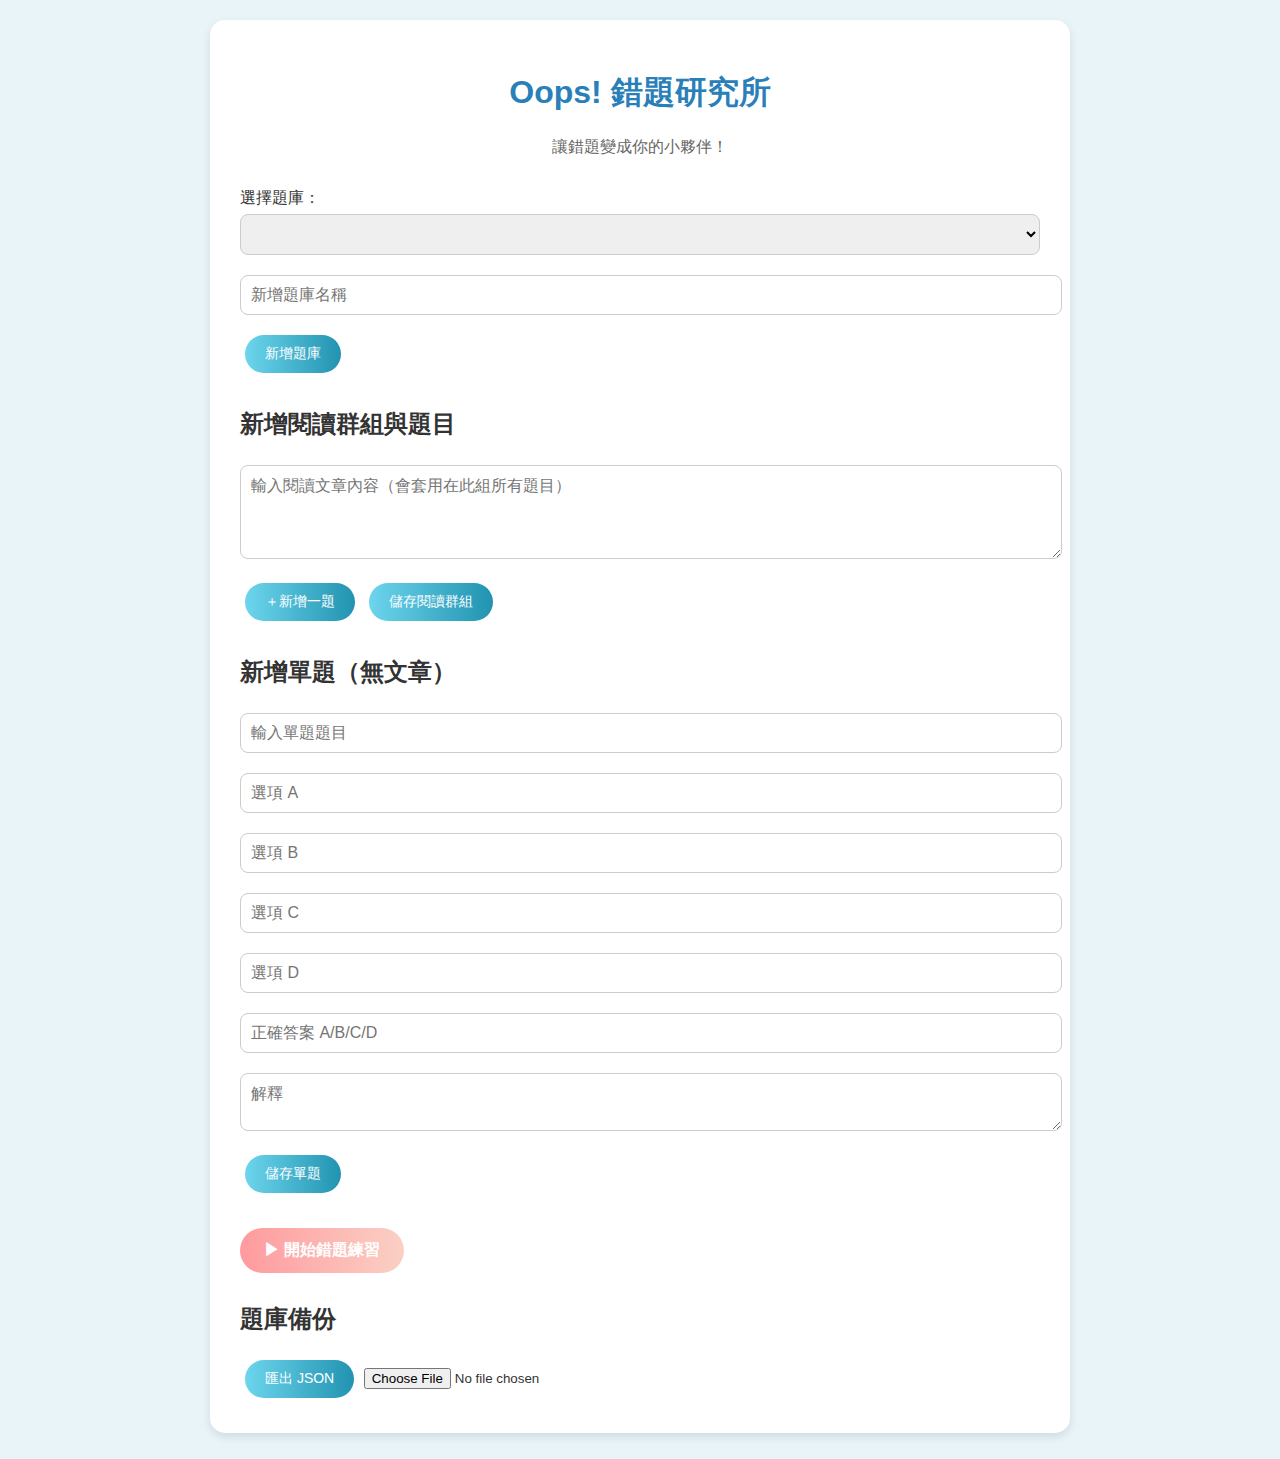
<file: index.html>
<!DOCTYPE html>

<html lang="zh-Hant">

<head>

  <meta charset="UTF-8" />

  <meta name="viewport" content="width=device-width, initial-scale=1.0" />

  <title>Oops! 錯題研究所</title>

  <link rel="stylesheet" href="style.css" />

    <!-- 網站 favicon -->

  <link rel="icon" href="/icons/favicon.ico" type="image/x-icon" />

  <!-- iOS 主畫面 icon -->

  <link rel="apple-touch-icon" href="/icons/apple-touch-icon.png" />

  <!-- Android (與部分桌機瀏覽器) -->

  <link rel="icon" type="image/png" sizes="192x192" href="/icons/icon-192.png" />

  <link rel="icon" type="image/png" sizes="512x512" href="/icons/icon-512.png" />

</head>

<body>

  <div class="container">

    <h1>Oops! 錯題研究所</h1>

    <p class="subtitle">讓錯題變成你的小夥伴！</p>



    <div class="section">

      <label for="題庫選擇">選擇題庫：</label>

      <select id="題庫選擇"></select>

      <input type="text" id="新題庫名稱" placeholder="新增題庫名稱" />

      <button onclick="新增題庫()">新增題庫</button>

    </div>



    <div class="section">

      <h2>新增閱讀群組與題目</h2>

      <textarea id="閱讀文章" rows="4" placeholder="輸入閱讀文章內容（會套用在此組所有題目）"></textarea>

      <div id="題目輸入區"></div>

      <button onclick="新增一題()">＋新增一題</button>

      <button onclick="儲存閱讀組()">儲存閱讀群組</button>

    </div>



    <div class="section">

      <h2>新增單題（無文章）</h2>

      <input type="text" id="單題內容" placeholder="輸入單題題目" /><br />

      <input type="text" class="單題選項" placeholder="選項 A" />

      <input type="text" class="單題選項" placeholder="選項 B" />

      <input type="text" class="單題選項" placeholder="選項 C" />

      <input type="text" class="單題選項" placeholder="選項 D" /><br />

      <input type="text" id="單題答案" placeholder="正確答案 A/B/C/D" />

      <textarea id="單題解釋" placeholder="解釋"></textarea><br />

      <button onclick="儲存單題()">儲存單題</button>

    </div>



    <div class="section">

      <a class="practice-button" href="practice.html">▶ 開始錯題練習</a>

    </div>



    <div class="section">

      <h2>題庫備份</h2>

      <button onclick="匯出資料()">匯出 JSON</button>

      <input type="file" onchange="匯入資料(event)" />

    </div>

  </div>



  <script src="script.js"></script>

</body>

</html>
</file>
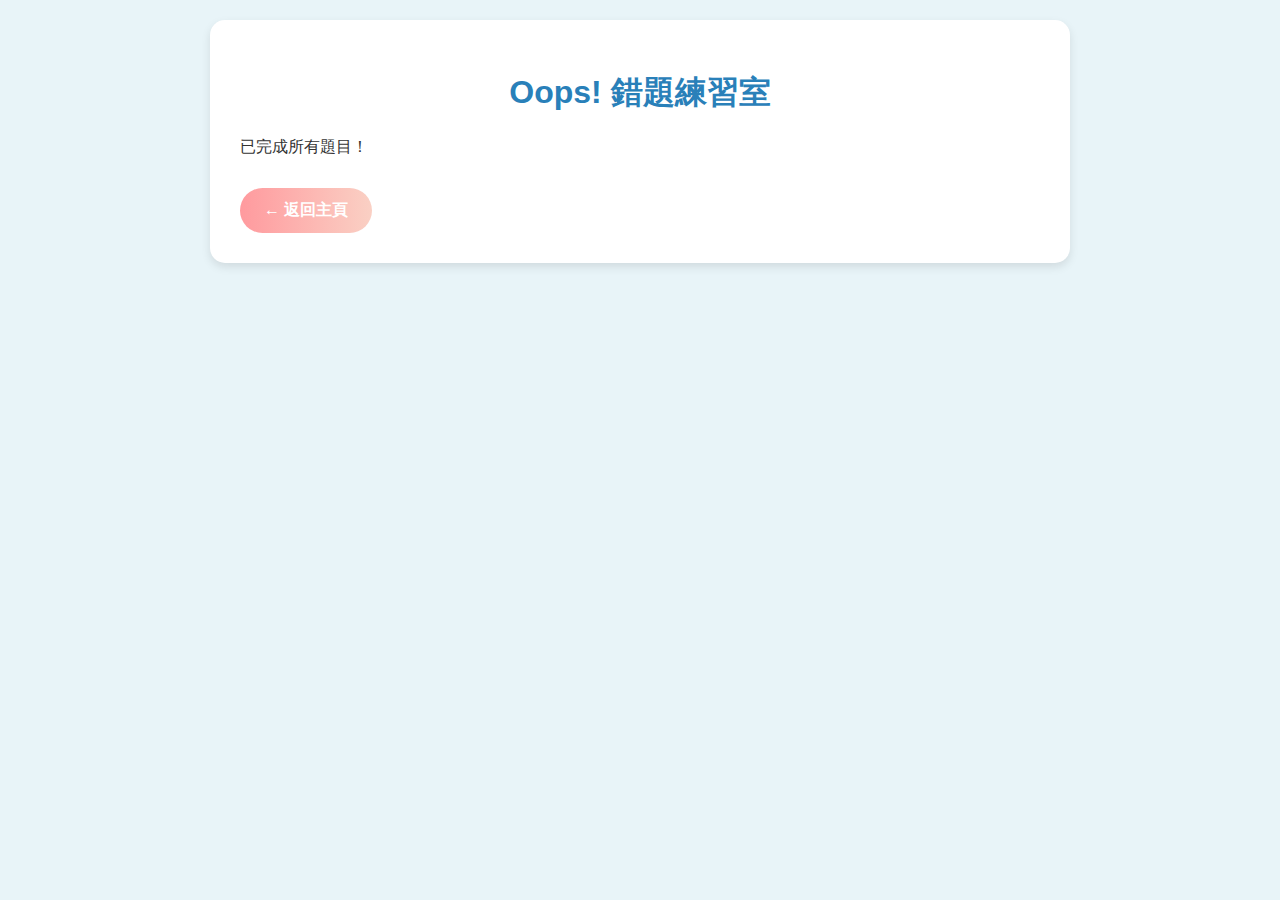
<file: practice.html>
<!DOCTYPE html>

<html lang="zh-Hant">

<head>

  <meta charset="UTF-8" />

  <meta name="viewport" content="width=device-width, initial-scale=1.0" />

  <title>Oops! 練習題目</title>

  <link rel="stylesheet" href="style.css" />

  <!-- 網站 favicon -->

  <link rel="icon" href="/icons/favicon.ico" type="image/x-icon" />



  <!-- iOS 主畫面 icon -->

  <link rel="apple-touch-icon" href="/icons/apple-touch-icon.png" />

  <!-- Android (與部分桌機瀏覽器) -->

  <link rel="icon" type="image/png" sizes="192x192" href="/icons/apple-touch-icon.png" />

  <link rel="icon" type="image/png" sizes="512x512" href="/icons/apple-touch-icon.png" />

</head>

<body>

  <div class="container">

    <h1>Oops! 錯題練習室</h1>

    <div id="練習區">

      <div id="文章區塊" class="section"></div>

      <div id="題目區塊" class="section"></div>

      <div id="選項區塊" class="section"></div>

      <div id="解釋區塊" class="section" style="display: none;"></div>

      <button id="下一題按鈕" style="display:none;" onclick="下一題()">下一題</button>

    </div>

    <div class="section">

      <a class="practice-button" href="index.html">← 返回主頁</a>

    </div>

  </div>

  <script src="script.js"></script>

</body>

</html>
</file>
<file: style.css>
body {

  font-family: "Noto Sans TC", "Segoe UI", sans-serif;

  background-color: #E8F4F8;

  margin: 0;

  padding: 20px;

  color: #333;

}



.container {

  max-width: 800px;

  margin: auto;

  background: white;

  border-radius: 15px;

  box-shadow: 0 4px 10px rgba(0, 0, 0, 0.1);

  padding: 30px;

}



h1 {

  text-align: center;

  color: #2980b9;

  font-weight: bold;

}



.subtitle {

  text-align: center;

  color: #666;

  margin-bottom: 20px;

}



.section {

  margin-top: 30px;

}



textarea, input[type="text"], select {

  width: 100%;

  padding: 10px;

  margin: 5px 0 15px 0;

  border: 1px solid #ccc;

  border-radius: 8px;

  font-size: 16px;

}



button {

  background-color: #6dd5ed;

  background-image: linear-gradient(to right, #6dd5ed, #2193b0);

  border: none;

  color: white;

  padding: 10px 20px;

  margin: 5px;

  border-radius: 25px;

  font-size: 14px;

  cursor: pointer;

  transition: transform 0.1s;

}



button:hover {

  transform: scale(1.05);

}



.practice-button {

  display: inline-block;

  text-align: center;

  background: #ff9a9e;

  background-image: linear-gradient(to right, #ff9a9e, #fad0c4);

  color: white;

  padding: 12px 24px;

  border-radius: 25px;

  text-decoration: none;

  font-weight: bold;

  font-size: 16px;

}



.practice-button:hover {

  transform: scale(1.05);

}
</file>
